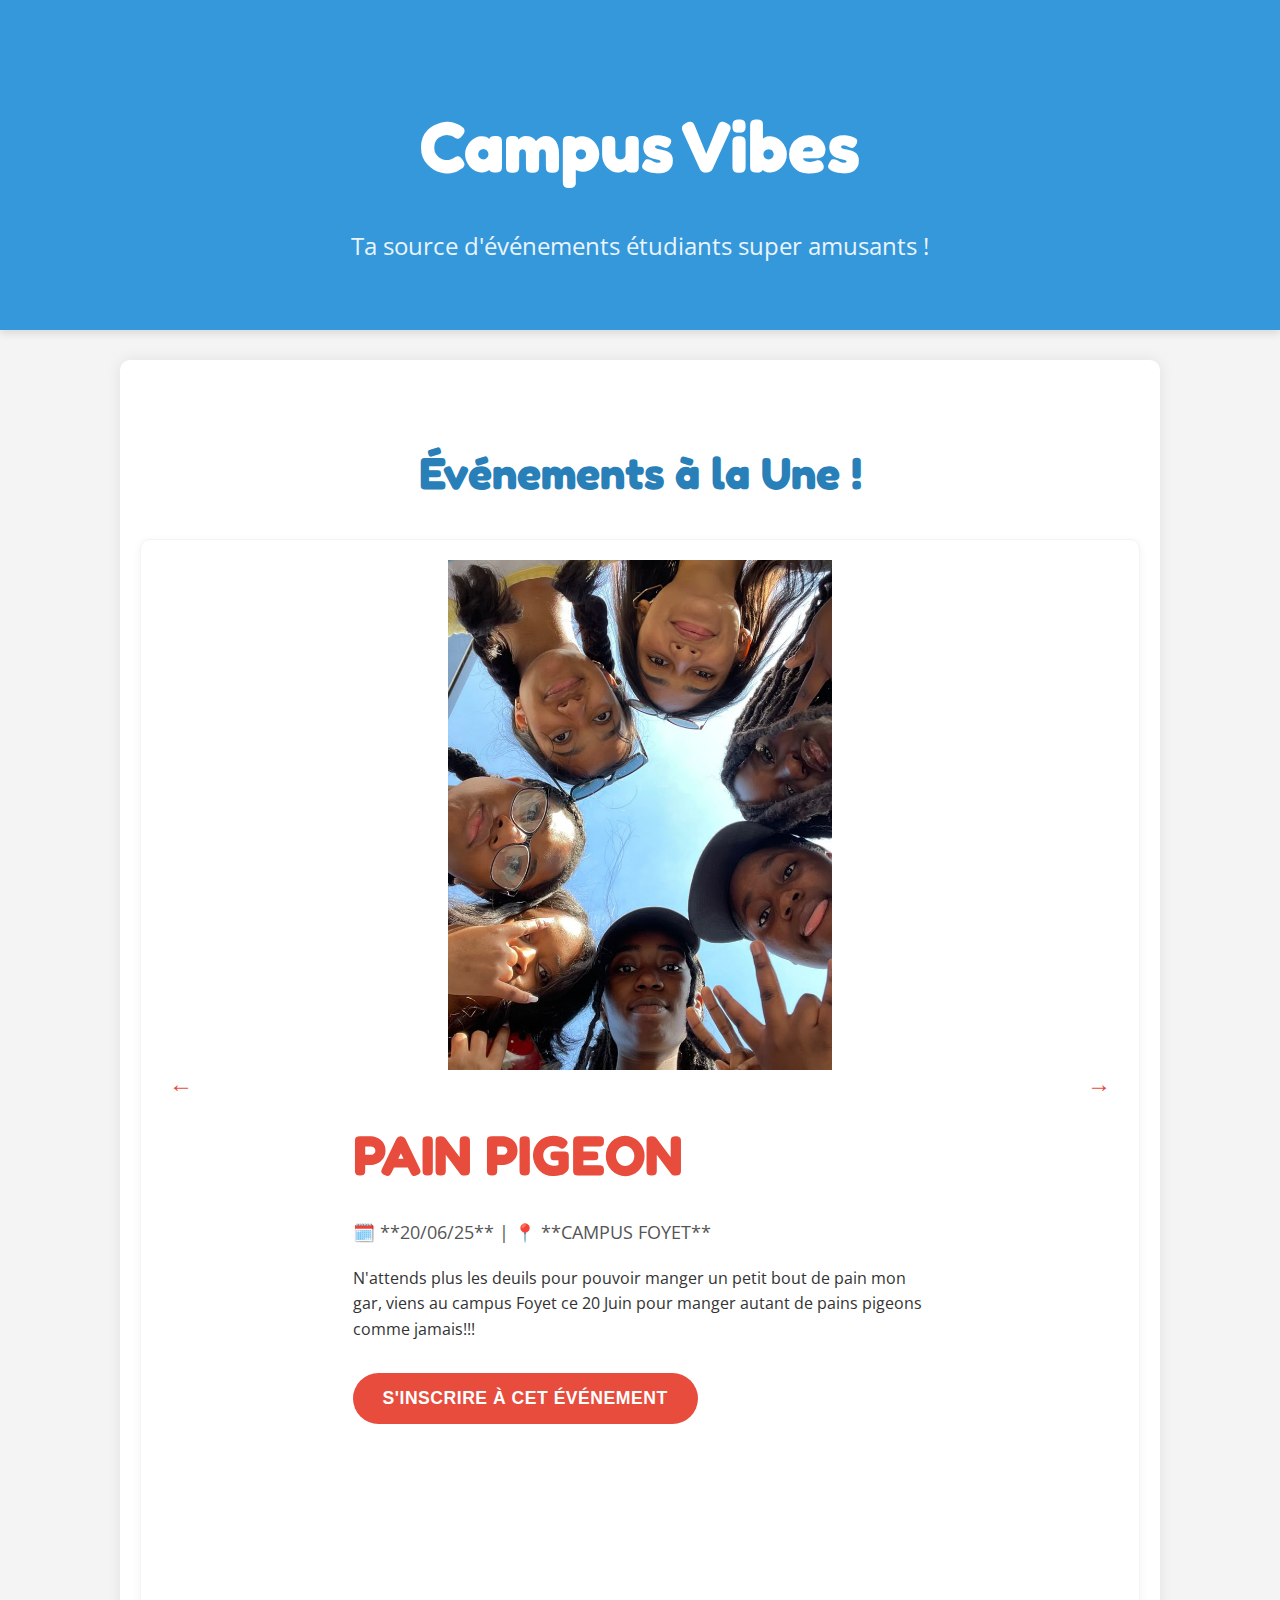
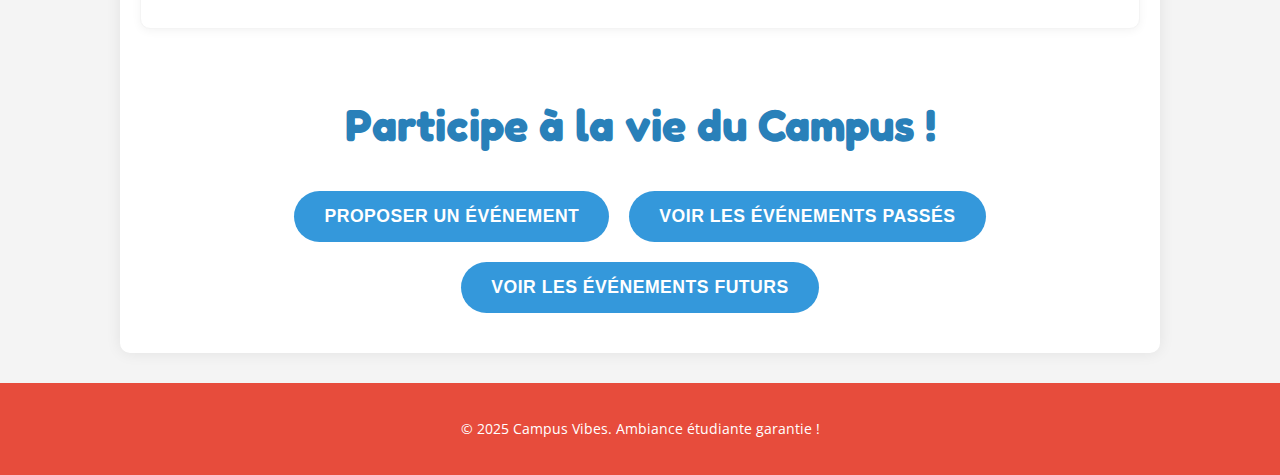
<file: index.html>
<!DOCTYPE html>
<html lang="fr">
<head>
    <meta charset="UTF-8">
    <meta name="viewport" content="width=device-width, initial-scale=1.0">
    <title>Campus Vibes - Ton Planificateur d'Événements Étudiants</title>
    <link rel="stylesheet" href="style.css">
    <link href="https://fonts.googleapis.com/css2?family=Fredoka+One&family=Open+Sans:wght@400;700&display=swap" rel="stylesheet">
    <script src="script.js" defer></script>
</head>
<body>
    <header class="header">
        <h1 class="header-title">Campus Vibes</h1>
        <p class="header-subtitle">Ta source d'événements étudiants super amusants !</p>
    </header>

    <main class="main-content">
        <section class="event-display">
            <h2 class="section-title">Événements à la Une !</h2>
            <div class="event-card">
                <div class="slider-container">
                    <button class="slider-nav prev">←</button>
                    <div class="slider-track">
                        <div class="slide active">
                            <img src="etudiants.jpeg" alt="Événement 1" class="event-image">
                            <div class="event-details">
                                <h3 class="event-title">PAIN PIGEON</h3>
                                <p class="event-info">🗓️ **20/06/25** | 📍 **CAMPUS FOYET**</p>
                                <p class="event-description">N'attends plus les deuils pour pouvoir manger un petit bout de pain mon gar, viens au campus Foyet ce 20 Juin pour manger autant de pains pigeons comme jamais!!!</p>
                                <button class="btn btn-primary">S'inscrire à cet événement</button>
                            </div>
                        </div>
                        <div class="slide">
                            <img src="cartes.jpg" alt="Événement 2" class="event-image">
                            <div class="event-details">
                                <h3 class="event-title">SOIRÉE CARTES</h3>
                                <p class="event-info">🗓️ **21/06/25** | 📍 **CAMPUS CENTRAL**</p>
                                <p class="event-description">Une soirée exceptionnelle avec les meilleurs DJ du campus ! Ambiance garantie !</p>
                                <button class="btn btn-primary">S'inscrire à cet événement</button>
                            </div>
                        </div>
                        <div class="slide">
                            <img src="gastro.jpg" alt="Événement 3" class="event-image">
                            <div class="event-details">
                                <h3 class="event-title">SOIREE GASTRO</h3>
                                <p class="event-info">🗓️ **22/06/25** | 📍 **CAMPUS BIBLIOTHÈQUE**</p>
                                <p class="event-description">Teste tes connaissances et remporte des prix !</p>
                                <button class="btn btn-primary">S'inscrire à cet événement</button>
                            </div>
                        </div>
                    </div>
                    <button class="slider-nav next">→</button>
                </div>
            </div>
        </section>

        <section class="action-buttons">
            <h2 class="section-title">Participe à la vie du Campus !</h2>
            <div class="buttons-container">
                <button class="btn btn-secondary">Proposer un événement</button>
                <button class="btn btn-secondary">Voir les événements passés</button>
                <button class="btn btn-secondary">Voir les événements futurs</button>
            </div>
        </section>
    </main>

    <footer class="footer">
        <p>&copy; 2025 Campus Vibes. Ambiance étudiante garantie !</p>
    </footer>
</body>
</html>
</file>
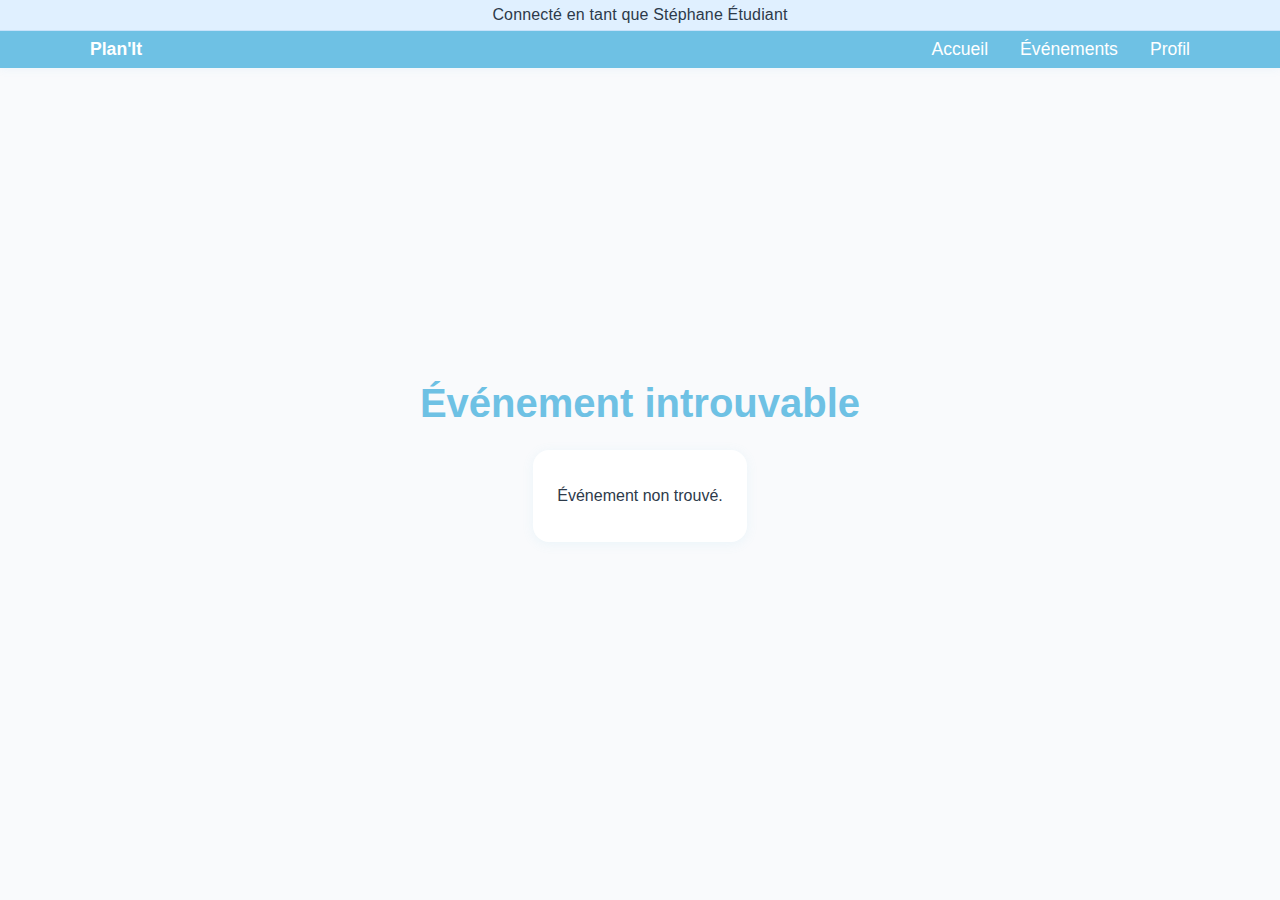
<file: event-details.html>
<!DOCTYPE html>
<html lang="fr">
  <head>
    <meta charset="UTF-8" />
    <meta name="viewport" content="width=device-width, initial-scale=1.0" />
    <title>Détails de l'événement</title>
    <link rel="stylesheet" href="assets/css/style.css" />
  </head>
  <body>
    <nav>
      <div class="nav-container">
        <div><a href="index.html" style="font-weight: bold">Plan'It</a></div>
        <ul>
          <li><a href="index.html">Accueil</a></li>
          <li><a href="events.html">Événements</a></li>
          <li><a href="profile.html">Profil</a></li>
        </ul>
      </div>
    </nav>
    <div class="container">
      <header>
        <h1 id="event-title">Détails de l'événement</h1>
      </header>
      <main>
        <div id="event-details" class="event-details"></div>
        <img
          id="event-image"
          class="event-img"
          style="display: none; margin: 0 auto 1.5rem auto"
          alt="Image de l'événement"
        />
        <button id="participate-btn" class="btn" style="display: none">
          Je participe
        </button>
      </main>
    </div>
    <script src="assets/js/main.js"></script>
    <script>
      // Récupère l'ID de l'événement depuis l'URL
      function getEventIdFromUrl() {
        const params = new URLSearchParams(window.location.search);
        return params.get("id");
      }

      // Charge les détails de l'événement
      fetch("data/events.json")
        .then((response) => response.json())
        .then((data) => {
          const events = Array.isArray(data) ? data : data.events || [];
          const eventId = getEventIdFromUrl();
          const event = events.find((e) => String(e.id) === String(eventId));
          const detailsDiv = document.getElementById("event-details");
          const titleH1 = document.getElementById("event-title");
          const btn = document.getElementById("participate-btn");
          if (!event) {
            detailsDiv.innerHTML = "<p>Événement non trouvé.</p>";
            btn.style.display = "none";
            titleH1.textContent = "Événement introuvable";
            document.getElementById("event-image").style.display = "none";
            return;
          }
          titleH1.textContent = event.title;
          detailsDiv.innerHTML = `
                <p><strong>Date :</strong> ${event.date}</p>
                <p><strong>Lieu :</strong> ${event.location}</p>
                <p><strong>Description :</strong> ${event.description || ""}</p>
            `;
          if (event.image) {
            const img = document.getElementById("event-image");
            img.src = event.image;
            img.style.display = "block";
          } else {
            document.getElementById("event-image").style.display = "none";
          }
          btn.style.display = "inline-block";
          btn.onclick = function () {
            let participations = JSON.parse(
              localStorage.getItem("participations") || "[]"
            );
            if (!participations.includes(event.id)) {
              participations.push(event.id);
              localStorage.setItem(
                "participations",
                JSON.stringify(participations)
              );
            }
            alert("Inscription enregistrée !");
          };
        })
        .catch(() => {
          document.getElementById("event-details").innerHTML =
            "<p>Erreur lors du chargement de l'événement.</p>";
        });
    </script>
  </body>
</html>
</file>
<file: style.css>
/* Importation de polices Google Fonts pour un style amusant et lisible */
@import url('https://fonts.googleapis.com/css2?family=Fredoka+One&family=Open+Sans:wght@400;700&display=swap');

/* Variables CSS pour les couleurs */
:root {
    --blue-primary: #3498db;
    --blue-dark: #2980b9;
    --red-accent: #e74c3c;
    --red-dark: #c0392b;
    --text-color: #333;
    --white-color: #ffffff;
    --light-grey: #f4f4f4;
    --dark-grey: #555;
}

body {
    font-family: 'Open Sans', sans-serif;
    margin: 0;
    padding: 0;
    background-color: var(--light-grey);
    color: var(--text-color);
    line-height: 1.6;
    display: flex;
    flex-direction: column;
    min-height: 100vh; 
}

h1, h2, h3 {
    font-family: 'Fredoka One', cursive;
    color: var(--blue-dark);
}

.section-title {
    text-align: center;
    margin-bottom: 30px;
    font-size: 2.2em;
    color: var(--blue-dark);
}

.header {
    background-color: var(--blue-primary);
    color: var(--white-color);
    padding: 40px 20px;
    text-align: center;
    box-shadow: 0 4px 8px rgba(0, 0, 0, 0.1);
}

.header-title {
    font-size: 3.5em;
    margin-bottom: 10px;
    color: var(--white-color);
}

.header-subtitle {
    font-size: 1.3em;
    opacity: 0.9;
}

.main-content {
    flex-grow: 1;
    padding: 40px 20px;
    max-width: 1000px;
    margin: 30px auto;
    background-color: var(--white-color);
    border-radius: 10px;
    box-shadow: 0 0 15px rgba(0, 0, 0, 0.08);
}

.event-display {
    margin-bottom: 60px;
}

.event-card {
    position: relative;
    border: 1px solid var(--light-grey);
    border-radius: 10px;
    overflow: hidden;
    background-color: var(--white-color);
    box-shadow: 0 2px 10px rgba(0, 0, 0, 0.05);
    transition: transform 0.3s ease;
}

.slider-container {
    position: relative;
    width: 100%;
    overflow: hidden;
}

.slider-track {
    display: flex;
    transition: transform 0.5s ease-in-out;
    padding: 20px;
}

.slide {
    min-width: 100%;
    flex: 0 0 100%;
    display: flex;
    flex-direction: column;
    align-items: center;
}

.slider-nav {
    position: absolute;
    top: 50%;
    transform: translateY(-50%);
    background-color: rgba(255, 255, 255, 0.8);
    border: none;
    border-radius: 50%;
    width: 40px;
    height: 40px;
    cursor: pointer;
    display: flex;
    align-items: center;
    justify-content: center;
    font-size: 1.5em;
    color: var(--red-accent);
    transition: all 0.3s ease;
    z-index: 10;
}

.slider-nav:hover {
    background-color: rgba(255, 255, 255, 1);
    transform: translateY(-50%) scale(1.1);
    box-shadow: 0 2px 5px rgba(0, 0, 0, 0.1);
}

.slider-nav.prev {
    left: 20px;
}

.slider-nav.next {
    right: 20px;
}

.event-image {
    width: 100%;
    height: 300px;
    object-fit: cover;
}

.event-details {
    width: 100%;
    max-width: 600px;
    padding: 30px;
    text-align: center;
}

.event-card:hover {
    transform: translateY(-5px);
}

.event-image {
    width: 100%;
    height: 300px;
    object-fit: cover;
}

.event-details {
    padding: 30px;
    text-align: center;
}

.event-title {
    font-size: 2.8em;
    color: var(--red-accent);
    margin-top: 0;
    margin-bottom: 15px;
}

.event-info {
    font-size: 1.1em;
    color: var(--dark-grey);
    margin-bottom: 20px;
}

.event-description {
    font-size: 1em;
    margin-bottom: 30px;
    color: var(--text-color);
}

.action-buttons {
    text-align: center;
}

.buttons-container {
    display: flex;
    flex-wrap: wrap;
    justify-content: center;
    gap: 20px;
}

.btn {
    padding: 15px 30px;
    border: none;
    border-radius: 50px;
    font-size: 1.1em;
    cursor: pointer;
    transition: background-color 0.3s ease, transform 0.2s ease;
    text-transform: uppercase;
    font-weight: bold;
    letter-spacing: 0.5px;
    white-space: nowrap;
}

.btn-primary {
    background-color: var(--red-accent);
    color: var(--white-color);
}

.btn-primary:hover {
    background-color: var(--red-dark);
    transform: translateY(-2px);
}

.btn-secondary {
    background-color: var(--blue-primary);
    color: var(--white-color);
}

.btn-secondary:hover {
    background-color: var(--blue-dark);
    transform: translateY(-2px);
}

.footer {
    background-color: var(--red-accent);
    color: var(--white-color);
    text-align: center;
    padding: 20px;
    font-size: 0.9em;
    margin-top: auto;
}

@media (min-width: 768px) {
    .event-card {
        flex-direction: row;
        text-align: left; 
    }

    .event-image {
        width: 40%;
        height: auto;
    }

    .event-details {
        width: 60%;
        padding: 40px;
        text-align: left;
    }

    .header-title {
        font-size: 4.5em;
    }

    .header-subtitle {
        font-size: 1.5em;
    }

    .section-title {
        font-size: 2.8em;
    }

    .event-title {
        font-size: 3.5em;
    }
}
</file>
<file: assets/css/style.css>
/* Palette de couleurs douce */
:root {
  --primary: #6ec1e4;
  --secondary: #f7cac9;
  --background: #f9fafc;
  --card-bg: #fff;
  --text: #2d3a4a;
  --accent: #ffb347;
  --shadow: 0 2px 12px rgba(110, 193, 228, 0.1);
}

html,
body {
  height: 100%;
  margin: 0;
  padding: 0;
  font-family: "Segoe UI", "Roboto", Arial, sans-serif;
  background: var(--background);
  color: var(--text);
  box-sizing: border-box;
}

/* Menu de navigation */
nav {
  width: 100%;
  background: var(--primary);
  box-shadow: 0 2px 8px rgba(110, 193, 228, 0.08);
  padding: 0.5rem 0;
  position: sticky;
  top: 0;
  z-index: 10;
}
nav .nav-container {
  max-width: 1100px;
  margin: 0 auto;
  display: flex;
  align-items: center;
  justify-content: space-between;
  padding: 0 2rem;
}
nav ul {
  list-style: none;
  display: flex;
  gap: 2rem;
  margin: 0;
  padding: 0;
}
nav a {
  color: #fff;
  text-decoration: none;
  font-weight: 500;
  font-size: 1.1rem;
  transition: color 0.2s;
}
nav a:hover {
  color: var(--accent);
}

/* Container principal */
.container {
  min-height: 80vh;
  display: flex;
  flex-direction: column;
  justify-content: center;
  align-items: center;
  text-align: center;
  padding: 2rem 1rem;
}

header h1 {
  margin-bottom: 1.5rem;
  font-size: 2.5rem;
  color: var(--primary);
  font-weight: 700;
}

main p {
  font-size: 1.2rem;
  margin-bottom: 2rem;
  color: var(--text);
}

/* Bouton principal */
.btn {
  display: inline-block;
  padding: 0.75rem 2rem;
  background: var(--primary);
  color: #fff;
  border: none;
  border-radius: 25px;
  font-size: 1.1rem;
  text-decoration: none;
  transition: background 0.2s;
  cursor: pointer;
  font-weight: 500;
}
.btn:hover {
  background: var(--accent);
  color: var(--text);
}

/* Cartes d'événements */
.events-list {
  display: grid;
  grid-template-columns: repeat(auto-fit, minmax(260px, 1fr));
  gap: 2rem;
  justify-content: center;
  margin-top: 2rem;
  width: 100%;
  max-width: 1100px;
}
.event-card,
.profile-event-card,
.event-details {
  background: var(--card-bg);
  border-radius: 16px;
  box-shadow: var(--shadow);
  padding: 2rem 1.5rem;
  margin: 0 auto 1.5rem auto;
  max-width: 350px;
  text-align: left;
  transition: box-shadow 0.2s;
}
.event-card:hover,
.profile-event-card:hover {
  box-shadow: 0 4px 24px rgba(110, 193, 228, 0.18);
}
.event-card h2 {
  margin: 0 0 1rem 0;
  font-size: 1.3rem;
  color: var(--primary);
}
.event-card p,
.profile-event-card span,
.event-details p {
  margin: 0.3rem 0;
  color: var(--text);
  font-size: 1rem;
}
.event-card .btn {
  margin-top: 1.2rem;
  align-self: stretch;
  text-align: center;
}

/* Responsive */
@media (max-width: 900px) {
  .events-list {
    gap: 1rem;
    padding: 0 1rem;
  }
  .event-card,
  .profile-event-card,
  .event-details {
    padding: 1.2rem 0.7rem;
    max-width: 100%;
  }
}
@media (max-width: 600px) {
  nav .nav-container {
    flex-direction: column;
    gap: 0.5rem;
    padding: 0 0.5rem;
  }
  .events-list {
    grid-template-columns: 1fr;
    gap: 1rem;
  }
  .container {
    padding: 1rem 0.2rem;
  }
  header h1 {
    font-size: 1.5rem;
  }
  main p {
    font-size: 1rem;
  }
  .btn {
    font-size: 1rem;
    padding: 0.6rem 1.2rem;
  }
}

.user-banner {
  width: 100%;
  height: 30px;
  background: #e0f0ff;
  color: #2d3a4a;
  display: flex;
  align-items: center;
  justify-content: center;
  font-family: "Segoe UI", Arial, sans-serif;
  font-size: 1rem;
  letter-spacing: 0.01em;
  position: relative;
  z-index: 100;
  border-bottom: 1px solid #c6e2fa;
}

.event-img {
  width: 100%;
  max-height: 180px;
  object-fit: cover;
  border-radius: 12px 12px 0 0;
  margin-bottom: 1rem;
  background: #e0f0ff;
  display: block;
}
</file>
